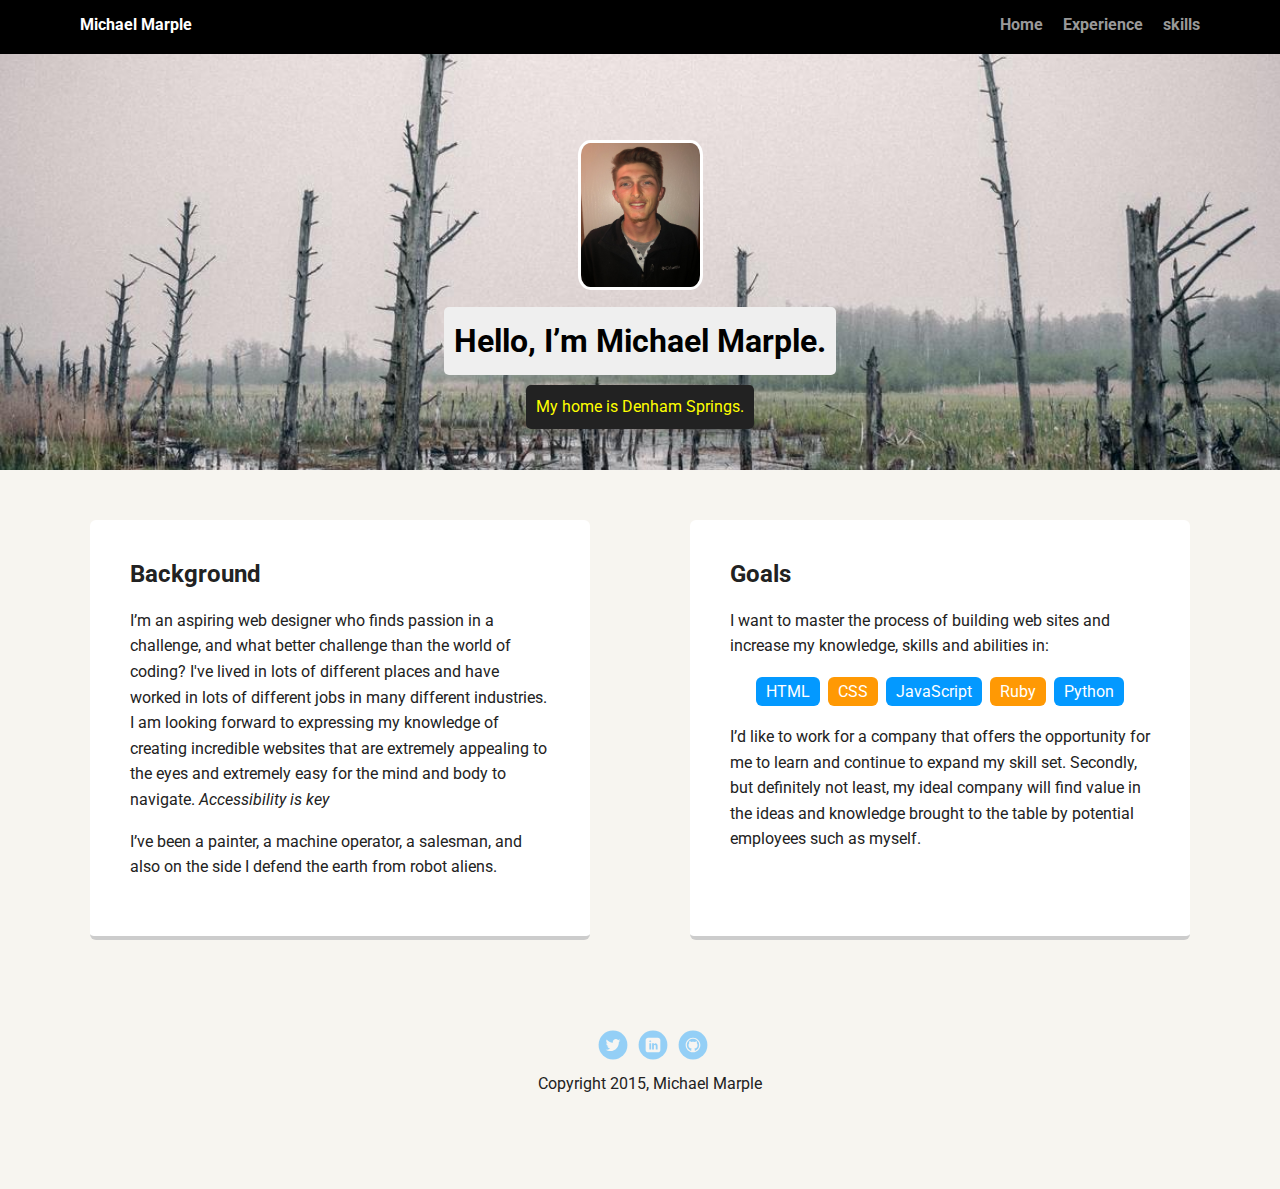
<file: index.html>
<!doctype html>
<html lang="en">
  <head>
    <meta charset="utf-8">
    <title>Michael Marple's Profile</title>
    <meta name="viewport" content="width=device-width, initial-scale=1.0">
    <link rel="stylesheet" href="styles.css">
    <link href="https://fonts.googleapis.com/css?family=Muli%7CRoboto:400,300,500,700,900" rel="stylesheet">
  </head>
  <body>

    <div class="main-nav">
      <ul class="nav">
        <li class="name">Michael Marple</li>
        <li><a href="index.html">Home</a></li>
        <li><a href="experience.html">Experience</a></li>
        <li><a href="skills.html">skills</a></li>
      </ul>
    </div>

    <header>
      <img src="images/me.jpg" alt="Picture of Michael Marple" class="profile-image">
      <h1 class="tag name">Hello, I’m Michael Marple.</h1>
      <p class="tag location">My home is Denham Springs.</p>
    </header>

    <main class="flex">
      <section class="card">
        <h2>Background</h2>
        <p>I’m an aspiring web designer who finds passion in a challenge, and what better challenge than the world of coding? I've lived in lots of different places and have worked in lots of different jobs in many different industries. I am looking forward to expressing my knowledge of creating incredible websites that are extremely appealing to the eyes and extremely easy for the mind and body to navigate. <i>Accessibility is key</i></p>
        <p>I’ve been a painter, a machine operator, a salesman, and also on the side I defend the earth from robot aliens.</p>
      </section> 

      <div class="card">
        <h2>Goals</h2>
        <p>I want to master the process of building web sites and increase my knowledge, skills and abilities in:</p>
          <ul class="skills">
            <li>HTML</li>
            <li>CSS</li>
            <li>JavaScript</li>
            <li>Ruby</li>
            <li>Python</li>
          </ul>
        <p class="bang">I’d like to work for a company that offers the opportunity for me to learn and continue to expand my skill set. Secondly, but definitely not least, my ideal company will find value in the ideas and knowledge brought to the table by potential employees such as myself.</p>
      </div> 

    </main>
    <footer>
      <ul>
        <li><a href="https://twitter.com/mikemarple1107" class="social twitter" target="_blank">Twitter</a></li>
        <li><a href="https://www.linkedin.com/in/michael-marple-678839206/" class="social linkedin" target="_blank">LinkedIn</a></li>
        <li><a href="https://github.com/mikemarple1107" class="social github" target="_blank">Github</a></li>
      </ul>
      <p class="copyright">Copyright 2015, Michael Marple</p>
    </footer>
  </body>
</html>
</file>
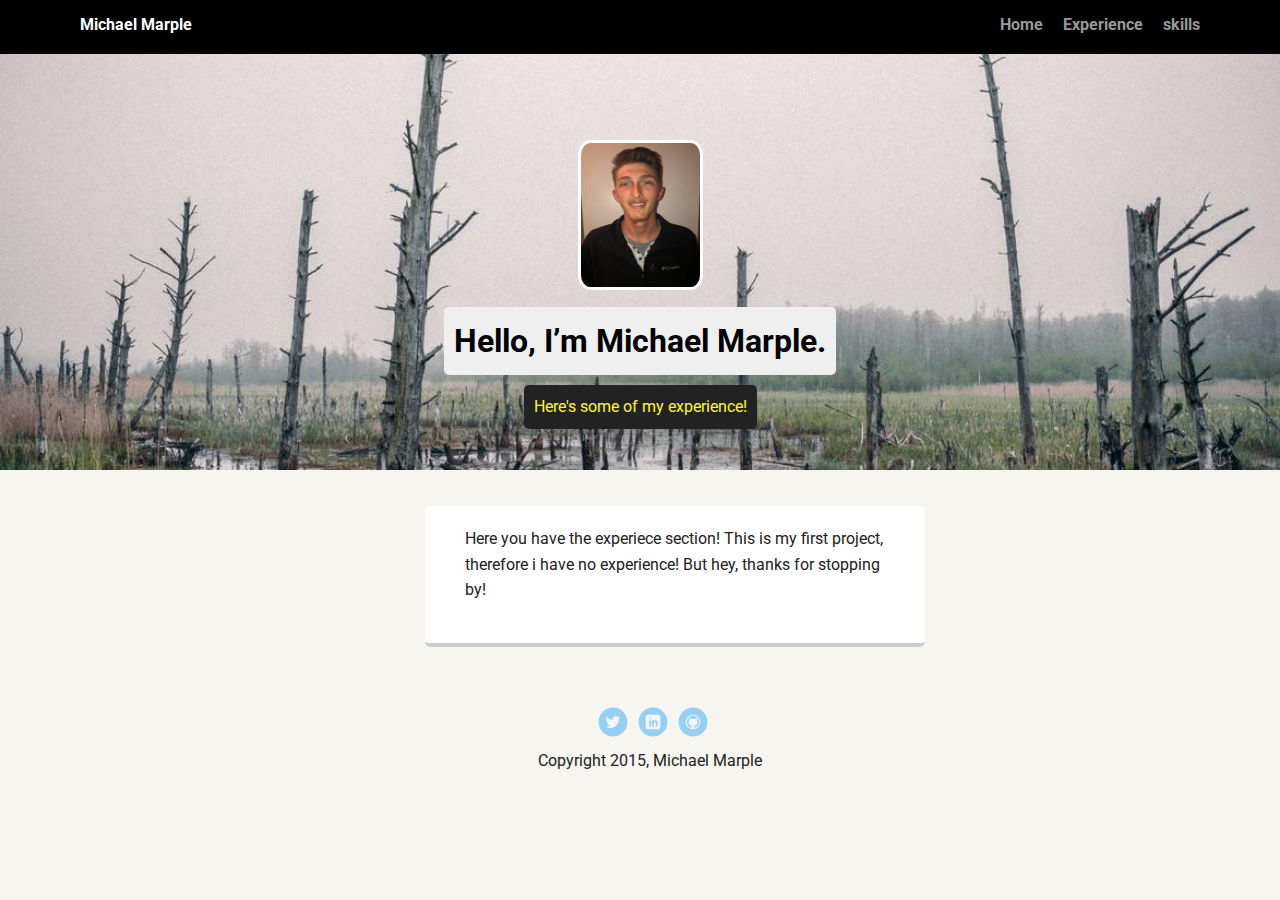
<file: experience.html>
<!doctype html>
<html lang="en">
  <head>
    <meta charset="utf-8">
    <title>Michael Marple's Profile</title>
    <meta name="viewport" content="width=device-width, initial-scale=1.0">
    <link rel="stylesheet" href="styles.css">
    <link href="https://fonts.googleapis.com/css?family=Muli%7CRoboto:400,300,500,700,900" rel="stylesheet">
  </head>
  <body>

    <div class="main-nav">
        <ul class="nav">
          <li class="name">Michael Marple</li>
          <li><a href="index.html">Home</a></li>
          <li><a href="#">Experience</a></li>
          <li><a href="skills.html">skills</a></li>
        </ul>
    </div>

    <header>
      <img src="images/me.jpg" alt="Picture of Michael Marple" class="profile-image">
      <h1 class="tag name">Hello, I’m Michael Marple.</h1>
      <p class="tag location">Here's some of my experience!</p>
    </header>
    <main>
        <p class="exp">Here you have the experiece section! This is my first project, therefore i have no experience! But hey, thanks for stopping by!</p>
    </main>
    <footer>
      <ul>
        <li><a href="https://twitter.com/mikemarple1107" class="social twitter" target="_blank">Twitter</a></li>
        <li><a href="https://www.linkedin.com/in/michael-marple-678839206/" class="social linkedin" target="_blank">LinkedIn</a></li>
        <li><a href="https://github.com/mikemarple1107" class="social github" target="_blank">Github</a></li>
      </ul>
      <p class="copyright">Copyright 2015, Michael Marple</p>
    </footer>
  </body>
</html>
</file>
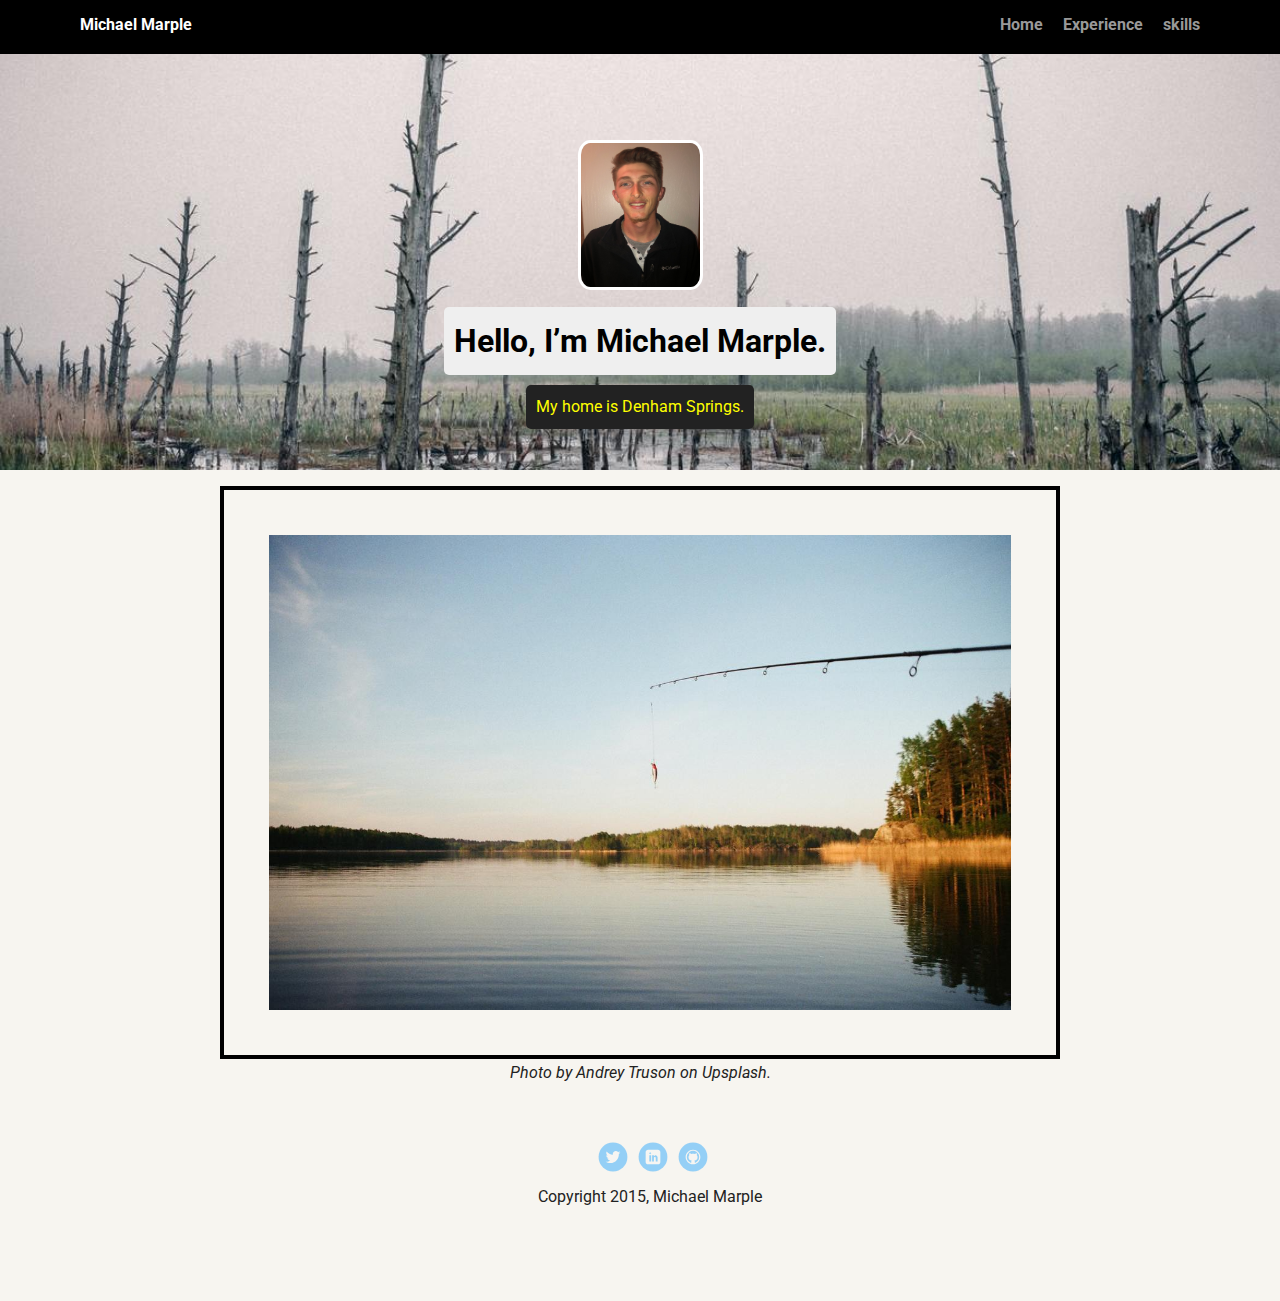
<file: skills.html>
<!doctype html>
<html lang="en">
  <head>
    <meta charset="utf-8">
    <title>Michael Marple's Profile</title>
    <meta name="viewport" content="width=device-width, initial-scale=1.0">
    <link rel="stylesheet" href="styles.css">
    <link href="https://fonts.googleapis.com/css?family=Muli%7CRoboto:400,300,500,700,900" rel="stylesheet">
  </head>
  <body>

    <div class="main-nav">
        <ul class="nav">
          <li class="name">Michael Marple</li>
          <li><a href="index.html">Home</a></li>
          <li><a href="experience.html">Experience</a></li>
          <li><a href="skills.html">skills</a></li>
        </ul>
    </div>

    <header>
      <img src="images/me.jpg" alt="Picture of Michael Marple" class="profile-image">
      <h1 class="tag name">Hello, I’m Michael Marple.</h1>
      <p class="tag location">My home is Denham Springs.</p>
    </header>
    <figure>
      <img src="images/lake.jpg" alt="photo of a lake" class="lake-pic">
      <figcaption><i>Photo by Andrey Truson on Upsplash.</i></figcaption>
    </figure>
    <footer>
      <ul>
        <li><a href="https://twitter.com/mikemarple1107" class="social twitter" target="_blank">Twitter</a></li>
        <li><a href="https://www.linkedin.com/in/michael-marple-678839206/" class="social linkedin" target="_blank">LinkedIn</a></li>
        <li><a href="https://github.com/mikemarple1107" class="social github" target="_blank">Github</a></li>
      </ul>
      <p class="copyright">Copyright 2015, Michael Marple</p>
    </footer>
  </body>
</html>
</file>
<file: styles.css>
/* Global Layout Set-up */
* { 
  box-sizing: border-box;
}
  
body {
  margin: 0;
  padding: 0;
  text-align: center;
  font-family: 'Roboto', sans-serif;
  color: #222;
  background: #f7f5f0;
}
/* Link Styles */

a {
  text-decoration: none;
  color: #999;
}
a:hover {
  color: #6633ff;
}

/* Section Styles */

.main-nav {
  width: 100%;
  background: black;
  min-height: 30px;
  padding: 10px;
  position: fixed;
  text-align: center;
}
.nav {
  display: flex;
  justify-content: space-around;
  font-weight: 700;
  list-style-type: none;
  margin: 0 auto;
  padding: 0;
}

.nav .name {
    display: block;
    margin-right: auto;
    color: white;
}
.nav li {
  padding: 5px 10px 10px 10px;
}
.nav a {
  transition: all .5s;
}
.nav a:hover {
  color: white
}

header {
  text-align: center;
  background: url('images/swamp.jpg') no-repeat top center ;
  background-size: cover;
  overflow: hidden;
  padding-top: 40px;
}
header {
  line-height: 1.5;
}
header .profile-image {
  margin-top: 100px;
  width: 125px;
  height: 150px;
  border: 3px solid white;
  transition: all .5s;
  border-radius: 10%;
}
header .profile-image:hover {
  transform: scale(1.2) translate(1.5px);
}
.tag {
  background-color: #efefef;
  color: black;
  padding: 10px;
  border-radius: 5px;
  display: table;
  margin: 10px auto;
} 
.location {
  background-color: #222;
  color: yellow;
}
.card {
  margin: 30px;
  padding: 20px 40px 40px;
  max-width: 500px;
  text-align: left;
  background: #fff;
  border-bottom: 4px solid #ccc;
  border-radius: 6px;
  transition: all .5s;
}
.card:hover {
  border-color: #ff99ff;
}

ul.skills {
  padding: 0;
  text-align: center;
}

.skills li {
  border-radius: 6px;
  display: inline-block;
  background: #ff9904;
  color: white;
  padding: 5px 10px;
  margin: 2px;
}

.skills li:nth-child(odd) {
  background: #0399ff;
}

footer {
  width: 100%;
  min-height: 30px;
  padding: 20px 0 40px 20px;
}

footer .copyright {
  top: -8px;
  font-size: .75em;
}

footer ul {
  list-style-type: none;
  margin: 0;
  padding: 0;
}

footer ul li {
  display: inline-block;
}

a.social {
  display: inline-block;
  text-indent: -9999px;
  margin-left: 5px;
  width: 30px;
  height: 30px;
  background-size: 30px 30px;
  opacity: .4;
  transition: all .5s;
}
a.twitter {
  background-image: url(images/twitter.svg);
}
a.linkedin {
  background-image: url(images/linkedin.svg);
}
a.github {
  background-image: url(images/github.svg);
}
a.social:hover {
  opacity: 1;
}
.clearfix {
  clear: both;
}

/* Styles for larger screens */
@media screen and (min-width: 720px) {
  
  .flex {
      display: -ms-flexbox;      /* TWEENER - IE 10 */
      display: flex; 
      max-width: 1200px;
      -ms-flex-pack: distribute;
      justify-content: space-around;
      margin: 0 auto;
  }

  header {
    min-height: 470px;
  }

  .nav {
    max-width: 1200px;
    padding: 0 30px;
  }


  main {
    padding-top: 20px;
  }

  main p {
    line-height: 1.6em;
  }

  footer {
    font-size: 1.3em;
    max-width: 1200px;
    margin: 40px auto;
  }
}
.lake-pic {
  width: 70%;
  border: solid black 4px;
  padding: 45px;
}
.exp {
  margin-left: 425px;
  padding: 20px 40px 40px;
  max-width: 500px;
  text-align: left;
  background: #fff;
  border-bottom: 4px solid #ccc;
  border-radius: 6px;
  transition: all .5s;
}
</file>
